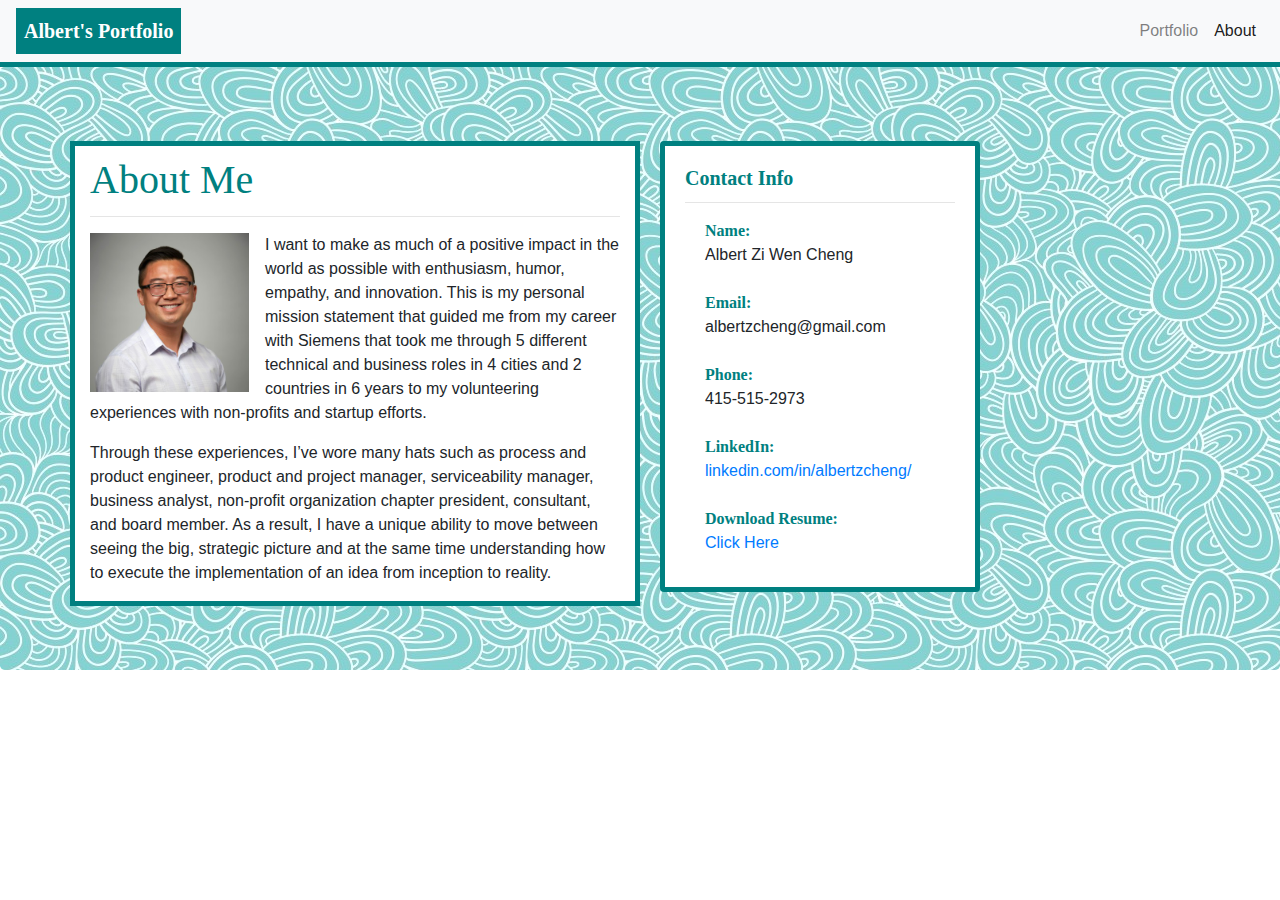
<file: index.html>
<!DOCTYPE html>
<html lang="en">

<head>
    <meta charset="UTF-8">
    <meta name="viewport" content="width=device-width, initial-scale=1.0">
    <link rel="stylesheet" href="https://stackpath.bootstrapcdn.com/bootstrap/4.5.2/css/bootstrap.min.css"
        integrity="sha384-JcKb8q3iqJ61gNV9KGb8thSsNjpSL0n8PARn9HuZOnIxN0hoP+VmmDGMN5t9UJ0Z" crossorigin="anonymous">
    <link rel="stylesheet" href="./assets/css/style.css">
    <title>Albert's Portfolio</title>
</head>

<body>

    <header>
        <!-- Beginning of navbar -->
        <nav class="navbar navbar-expand-lg navbar-light bg-light header-nav">
            <a class="navbar-brand p-2" href="./portfolio.html">
                <p>Albert's Portfolio</p>
            </a>
            <button class="navbar-toggler" type="button" data-toggle="collapse" data-target="#navbarNavAltMarkup"
                aria-controls="navbarNavAltMarkup" aria-expanded="false" aria-label="Toggle navigation">
                <span class="navbar-toggler-icon"></span>
            </button>
            <div class="collapse navbar-collapse" id="navbarNavAltMarkup">
                <div class="navbar-nav ml-auto">
                    <a class="nav-link" href="./portfolio.html">Portfolio</a>
                    <a class="nav-link active" href="#">About</a>
                </div>
            </div>
        </nav>
        <!-- End of navbar -->
    </header>

    <main>
        <!-- Beginning on content on page -->
        <article class="jumbotron">
            <article class="container container-margin">
                <article class=" row">
                    <article class="col-md-6 about-me-container">
                        <section class="row">
                            <section class="col-md-12 title-font">
                                <h1>About Me</h1>
                            </section>
                        </section>
                        <hr class="my-1">
                        <section class="row mt-3">
                            <section class="col-md-12">
                                <img src="./assets/images/head_shot.jpeg" alt="Head Shot Image"
                                    class="head-shot img-fluid float-left mr-3" />

                                <p> I want to make as much of a positive impact in the world as possible with
                                    enthusiasm,
                                    humor, empathy, and innovation.
                                    This is my personal mission statement that guided me from my career with Siemens
                                    that
                                    took me through 5 different technical and business roles in 4 cities and 2 countries
                                    in
                                    6 years to my volunteering experiences with non-profits and startup efforts.
                                </p>
                            </section>
                        </section>
                        <section class="row">
                            <section class="col-md-12">
                                <p>Through these experiences, I’ve wore many hats such as process and product engineer,
                                    product and project manager, serviceability manager, business analyst, non-profit
                                    organization chapter president, consultant, and board member. As a result, I have a
                                    unique ability to move between seeing the big, strategic picture and at the same
                                    time
                                    understanding how to execute the implementation of an idea from inception to
                                    reality.
                                </p>
                            </section>
                        </section>
                    </article>
                    <article class="col-md-4 info-card-placement">
                        <div class="card card-contact-info">
                            <div class="card-body">
                                <h5 class="card-title contact-title">Contact Info</h5>
                                <hr class="my-1">
                                <ul class="list-group list-group-vertical-xl">
                                    <li class="list-group-item"><span class="contact-labels">Name:</span><br> Albert Zi
                                        Wen Cheng</li>
                                    <li class="list-group-item"><span class="contact-labels">Email:</span><br>
                                        albertzcheng@gmail.com</li>
                                    <li class="list-group-item"><span class="contact-labels">Phone:</span><br>
                                        415-515-2973</li>
                                    <li class="list-group-item"><span class="contact-labels">LinkedIn:</span><br> <a
                                            href="https://www.linkedin.com/in/albertzcheng/">linkedin.com/in/albertzcheng/</a>
                                    </li>
                                    <li class="list-group-item"><span class="contact-labels">Download Resume:</span><br>
                                        <a
                                            href="https://drive.google.com/file/d/1fMsUjURazLCXbGe4fyiDScR0_-5xGUHo/view?usp=sharing">Click
                                            Here</a>
                                    </li>
                                </ul>
                            </div>
                        </div>
                    </article>
                </article>
            </article>
        </article>

        <!-- End of main content on page -->
    </main>

    <!-- Javascript starts here!  -->
    <script src="https://code.jquery.com/jquery-3.5.1.slim.min.js"
        integrity="sha384-DfXdz2htPH0lsSSs5nCTpuj/zy4C+OGpamoFVy38MVBnE+IbbVYUew+OrCXaRkfj"
        crossorigin="anonymous"></script>
    <script src="https://cdn.jsdelivr.net/npm/popper.js@1.16.1/dist/umd/popper.min.js"
        integrity="sha384-9/reFTGAW83EW2RDu2S0VKaIzap3H66lZH81PoYlFhbGU+6BZp6G7niu735Sk7lN"
        crossorigin="anonymous"></script>
    <script src="https://stackpath.bootstrapcdn.com/bootstrap/4.5.2/js/bootstrap.min.js"
        integrity="sha384-B4gt1jrGC7Jh4AgTPSdUtOBvfO8shuf57BaghqFfPlYxofvL8/KUEfYiJOMMV+rV"
        crossorigin="anonymous"></script>
</body>

</html>
</file>
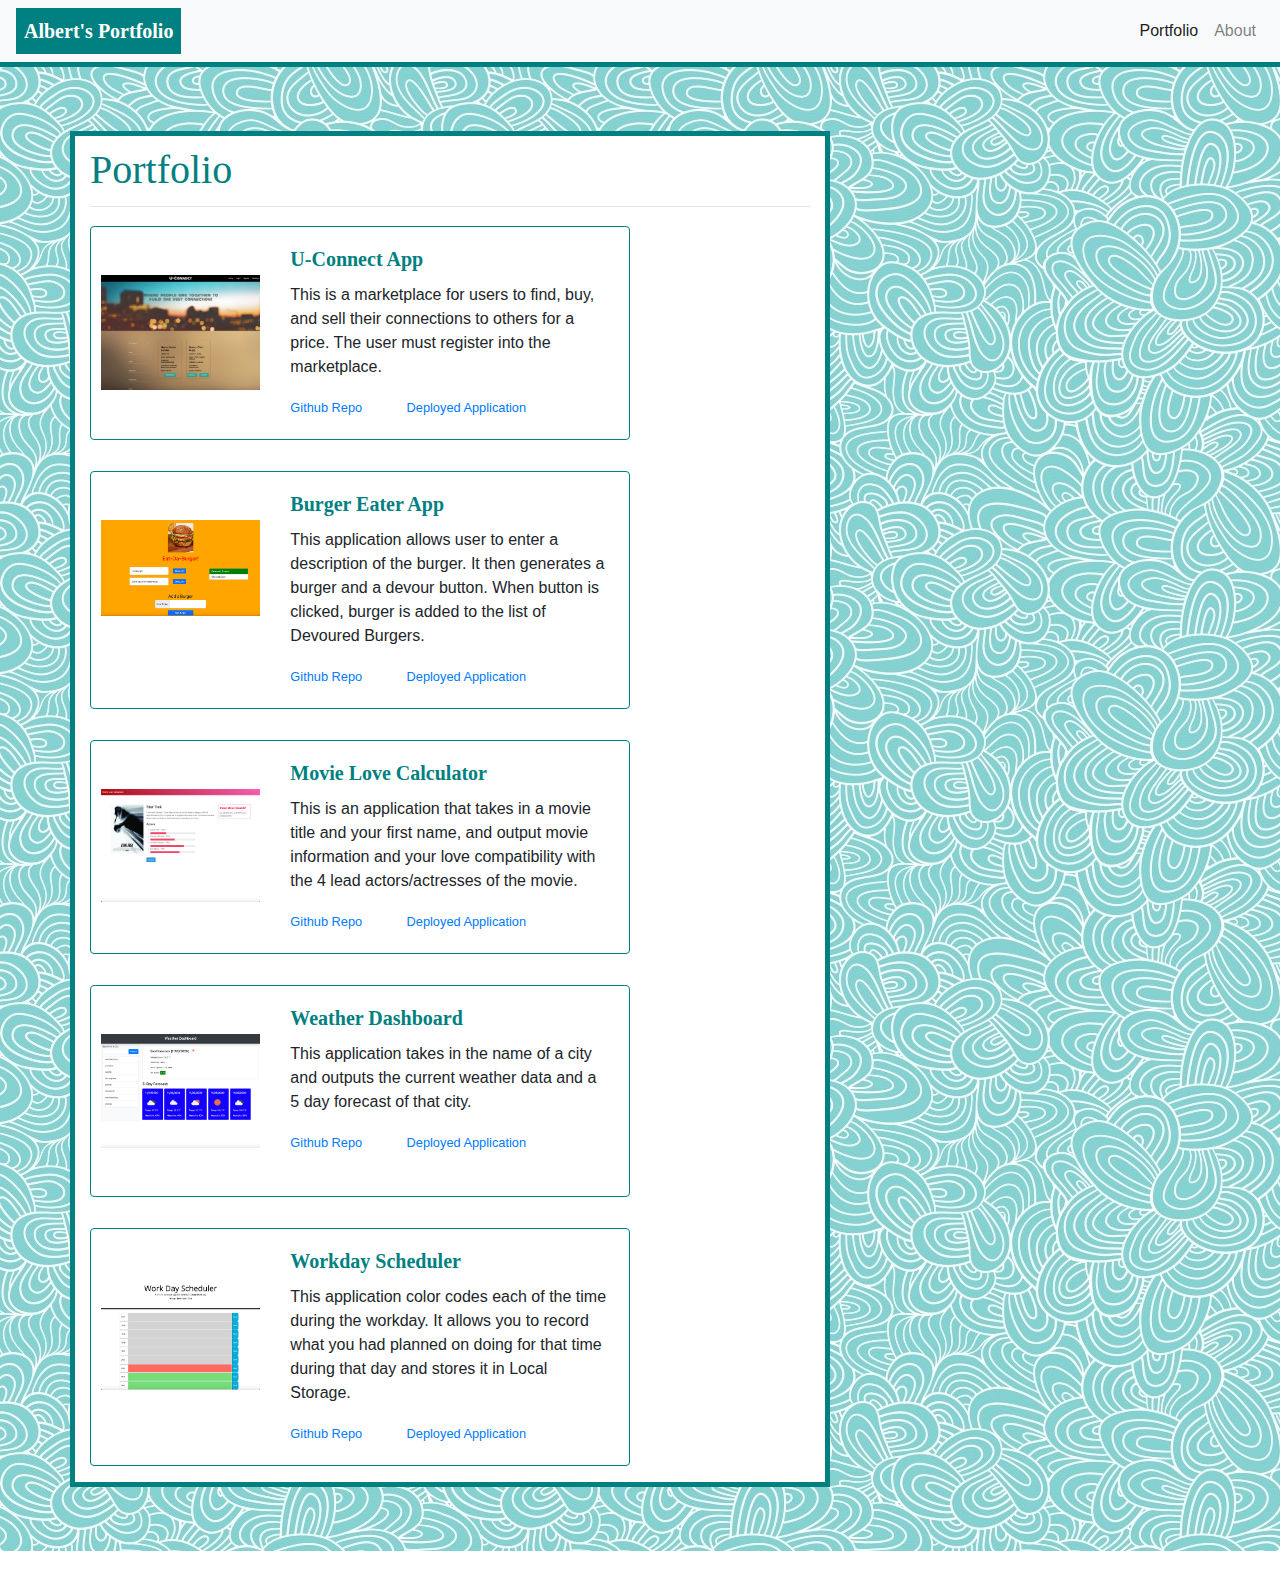
<file: portfolio.html>
<!DOCTYPE html>
<html lang="en">

<head>
    <meta charset="UTF-8">
    <meta name="viewport" content="width=device-width, initial-scale=1.0">
    <link rel="stylesheet" href="https://stackpath.bootstrapcdn.com/bootstrap/4.5.2/css/bootstrap.min.css"
        integrity="sha384-JcKb8q3iqJ61gNV9KGb8thSsNjpSL0n8PARn9HuZOnIxN0hoP+VmmDGMN5t9UJ0Z" crossorigin="anonymous">
    <link rel="stylesheet" href="./assets/css/style.css">
    <title>Albert's Portfolio</title>
</head>

<body>

    <header>
        <!-- Beginning of navbar -->
        <nav class="navbar navbar-expand-lg navbar-light bg-light header-nav">
            <a class="navbar-brand p-2" href="./portfolio.html">
                <p>Albert's Portfolio</p>
            </a>
            <button class="navbar-toggler" type="button" data-toggle="collapse" data-target="#navbarNavAltMarkup"
                aria-controls="navbarNavAltMarkup" aria-expanded="false" aria-label="Toggle navigation">
                <span class="navbar-toggler-icon"></span>
            </button>
            <div class="collapse navbar-collapse" id="navbarNavAltMarkup">
                <div class="navbar-nav ml-auto">
                    <a class="nav-link active" href="#">Portfolio</a>
                    <a class="nav-link" href="./index.html">About</a>
                </div>
            </div>
        </nav>
        <!-- End of navbar -->
    </header>

    <main>
        <!-- Beginning on content on page -->
        <article class="jumbotron">
            <article class="container container-margin">
                <article class="row">
                    <article class="col-md-8 container-background">
                        <section class="row">
                            <section class="col-md-12 title-font">
                                <h1>Portfolio</h1>
                            </section>
                        </section>
                        <hr class="my-1">
                        <!-- U-Connect App-->
                        <section class="row">
                            <section class="col-md-12">
                                <div class="card mb-3 portfolio-element">
                                    <div class="row no-gutters">
                                        <div class="col-md-4">
                                            <img src="./assets/images/portfolio_SS/SS_U_Connect_App.png" alt="U-Connect"
                                                class="img-fluid mx-auto my-5 portfolio-img">
                                        </div>
                                        <div class="col-md-8">
                                            <div class="row">
                                                <div class="col-md-12">
                                                    <div class="card-body">
                                                        <h5 class="card-title proj-title">U-Connect App</h5>
                                                        <p class="card-text">This is a marketplace for users to find,
                                                            buy, and sell their connections to others for a price. The
                                                            user must register into the marketplace.
                                                        </p>
                                                        <div class="row">
                                                            <div class="col-md-4">
                                                                <a href="https://github.com/alzcheng/uConnect">
                                                                    <small>Github
                                                                        Repo</small>
                                                                </a>
                                                            </div>
                                                            <div class="col-md-6">
                                                                <a href="https://uconnect-myproj2.herokuapp.com/">
                                                                    <small>Deployed
                                                                        Application</small>
                                                                </a>
                                                            </div>
                                                        </div>
                                                    </div>
                                                </div>
                                            </div>
                                        </div>
                                    </div>
                                </div>
                            </section>
                        </section>
                        <!-- Card for Burger App -->
                        <section class="row">
                            <section class="col-md-12">
                                <div class="card mb-3 portfolio-element">
                                    <div class="row no-gutters">
                                        <div class="col-md-4">
                                            <img src="./assets/images/portfolio_SS/SS_burgerapp.png"
                                                alt="Workday Scheduler" class="img-fluid mx-auto my-5 portfolio-img">
                                        </div>
                                        <div class="col-md-8">
                                            <div class="row">
                                                <div class="col-md-12">
                                                    <div class="card-body">
                                                        <h5 class="card-title proj-title">Burger Eater App</h5>
                                                        <p class="card-text">This application allows user to enter a
                                                            description of the burger. It then generates a burger and a
                                                            devour button. When button is clicked, burger is added to
                                                            the list of Devoured Burgers.
                                                        </p>
                                                        <div class="row">
                                                            <div class="col-md-4">
                                                                <a href="https://github.com/alzcheng/burger">
                                                                    <small>Github
                                                                        Repo</small>
                                                                </a>
                                                            </div>
                                                            <div class="col-md-6">
                                                                <a href="https://burgereater-16299.herokuapp.com/">
                                                                    <small>Deployed
                                                                        Application</small>
                                                                </a>
                                                            </div>
                                                        </div>
                                                    </div>
                                                </div>
                                            </div>
                                        </div>
                                    </div>
                                </div>
                            </section>
                        </section>
                        <!-- Card for the Movie Love Calculator Project -->
                        <section class="row">
                            <section class="col-md-12">
                                <div class="card mb-3 portfolio-element">
                                    <div class="row no-gutters">
                                        <div class="col-md-4">
                                            <img src="./assets/images/portfolio_SS/SS_movieLover.png"
                                                alt="Movie Love Calculator Screenshot"
                                                class="img-fluid mx-auto my-5 portfolio-img">
                                        </div>
                                        <div class="col-md-8">
                                            <div class="row">
                                                <div class="col-md-12">
                                                    <div class="card-body">
                                                        <h5 class="card-title proj-title">Movie Love Calculator</h5>
                                                        <p class="card-text">This is an application that takes in a
                                                            movie title
                                                            and
                                                            your first name, and output movie information and your love
                                                            compatibility with the 4 lead actors/actresses of the movie.
                                                        </p>
                                                        <div class="row">
                                                            <div class="col-md-4">
                                                                <a href="https://github.com/alzcheng/movieLover">
                                                                    <small>Github
                                                                        Repo</small>
                                                                </a>
                                                            </div>
                                                            <div class="col-md-6">
                                                                <a href="https://alzcheng.github.io/movieLover/">
                                                                    <small>Deployed
                                                                        Application</small>
                                                                </a>
                                                            </div>
                                                        </div>
                                                    </div>
                                                </div>
                                            </div>
                                        </div>
                                    </div>
                                </div>
                            </section>
                        </section>
                        <!-- Card for Weather Dashboard Project -->
                        <section class="row">
                            <section class="col-md-12">
                                <div class="card mb-3 portfolio-element">
                                    <div class="row no-gutters">
                                        <div class="col-md-4">
                                            <img src="./assets/images/portfolio_SS/SS_weatherDashboard.png"
                                                alt="Weather Dashboard Screenshot"
                                                class="img-fluid mx-auto my-5 portfolio-img">
                                        </div>
                                        <div class="col-md-8">
                                            <div class="row">
                                                <div class="col-md-12">
                                                    <div class="card-body">
                                                        <h5 class="card-title proj-title">Weather Dashboard</h5>
                                                        <p class="card-text">This application takes in the name of a
                                                            city and outputs the current weather data and a 5 day
                                                            forecast of that city.
                                                        </p>
                                                        <div class="row">
                                                            <div class="col-md-4">
                                                                <a href="https://github.com/alzcheng/weatherDashboard">
                                                                    <small>Github
                                                                        Repo</small>
                                                                </a>
                                                            </div>
                                                            <div class="col-md-6">
                                                                <a href="https://alzcheng.github.io/weatherDashboard/">
                                                                    <small>Deployed
                                                                        Application</small>
                                                                </a>
                                                            </div>
                                                        </div>
                                                    </div>
                                                </div>
                                            </div>
                                        </div>
                                    </div>
                                </div>
                            </section>
                        </section>
                        <!-- Card for Workday Scheduler Project -->
                        <section class="row">
                            <section class="col-md-12">
                                <div class="card mb-3 portfolio-element">
                                    <div class="row no-gutters">
                                        <div class="col-md-4">
                                            <img src="./assets/images/portfolio_SS/SS_workdayScheduler.png"
                                                alt="Workday Scheduler" class="img-fluid mx-auto my-5 portfolio-img">
                                        </div>
                                        <div class="col-md-8">
                                            <div class="row">
                                                <div class="col-md-12">
                                                    <div class="card-body">
                                                        <h5 class="card-title proj-title">Workday Scheduler</h5>
                                                        <p class="card-text">This application color codes each of the
                                                            time during the workday. It allows you to record what you
                                                            had planned on doing for that time during that day and
                                                            stores it in Local Storage.
                                                        </p>
                                                        <div class="row">
                                                            <div class="col-md-4">
                                                                <a href="https://github.com/alzcheng/workdayScheduler">
                                                                    <small>Github
                                                                        Repo</small>
                                                                </a>
                                                            </div>
                                                            <div class="col-md-6">
                                                                <a href="https://alzcheng.github.io/workdayScheduler/">
                                                                    <small>Deployed
                                                                        Application</small>
                                                                </a>
                                                            </div>
                                                        </div>
                                                    </div>
                                                </div>
                                            </div>
                                        </div>
                                    </div>
                                </div>
                            </section>
                        </section>
                    </article>
                </article>
            </article>
        </article>
        <!-- End of main content on page -->
    </main>

    <!-- Javascript starts here!  -->
    <script src="https://code.jquery.com/jquery-3.5.1.slim.min.js"
        integrity="sha384-DfXdz2htPH0lsSSs5nCTpuj/zy4C+OGpamoFVy38MVBnE+IbbVYUew+OrCXaRkfj" crossorigin="anonymous">
        </script>
    <script src="https://cdn.jsdelivr.net/npm/popper.js@1.16.1/dist/umd/popper.min.js"
        integrity="sha384-9/reFTGAW83EW2RDu2S0VKaIzap3H66lZH81PoYlFhbGU+6BZp6G7niu735Sk7lN" crossorigin="anonymous">
        </script>
    <script src="https://stackpath.bootstrapcdn.com/bootstrap/4.5.2/js/bootstrap.min.js"
        integrity="sha384-B4gt1jrGC7Jh4AgTPSdUtOBvfO8shuf57BaghqFfPlYxofvL8/KUEfYiJOMMV+rV" crossorigin="anonymous">
        </script>
</body>

</html>
</file>
<file: assets/css/style.css>
/*** Table of Contens***/
/*
1.0  Global 
2.0  index.html Specific
3.0  contact.html Specific
/*

/*** 1.0 Global ***/
.header-nav{
    border-bottom: 5px solid teal; 
}

.navbar-brand{
    background-color: teal; 
    font-weight: bold; 
    font-family:'Times New Roman', Times, serif;
}
.navbar-brand p{
    color: white; 
    margin: 0; 
}

.jumbotron{
    background-image: url("../images/background_all.jpg"); 
    background-repeat: repeat;
    height: 100%; 
}

/* .container-margin{
    margin-bottom: 200px; 
} */

.container-background{
    border: 5px solid teal; 
    background-color: white; 
}

.title-font{
    color:teal; 
    font-weight:bold; 
    font-family:'Times New Roman', Times, serif;
}

.title-font h1{
    margin-top: 10px; 
}

.sticky-footer{
    background-color: white;
    border-top: 5px solid teal; 
}

.footer-icon{
    width: 50px; 
    height: 50px;
}

.contact-title{
    color:teal; 
    font-weight:bold; 
    font-family:'Times New Roman', Times, serif;
}

.list-group-item{
    border: none;
} 

.card{
    border: 5px solid teal; 
}
/*** 2.0 indext.html Specific */

.head-shot{
    max-width: 30%; 
    height: auto;
}

/*** 3.0 contact.html Specific */

.btn-format{
    background-color: teal; 
    border: none;
}

.portfolio-element{
    max-width: 540px;
    border-width: 1px;
    border-color: teal; 
    margin-top: 15px; 
}

.portfolio-img{
    padding-left: 10px;
    padding-right: 10px;  
}

.portfolio-links{
    text-align: center;
    align-self: center;
}

.contact-labels{
    color:teal; 
    font-weight:bold; 
    font-family:'Times New Roman', Times, serif;
}

.card-contact-info{
    width: 20rem;
    margin-top: 10px; 
}

.proj-title{
    color:teal; 
    font-weight:bold; 
    font-family:'Times New Roman', Times, serif;
}

.info-card-placement{
    padding: 0%;
}

.about-me-container{
    border: 5px solid teal; 
    background-color: white; 
    margin-right: 20px;
    margin-top: 10px; 
}
</file>
